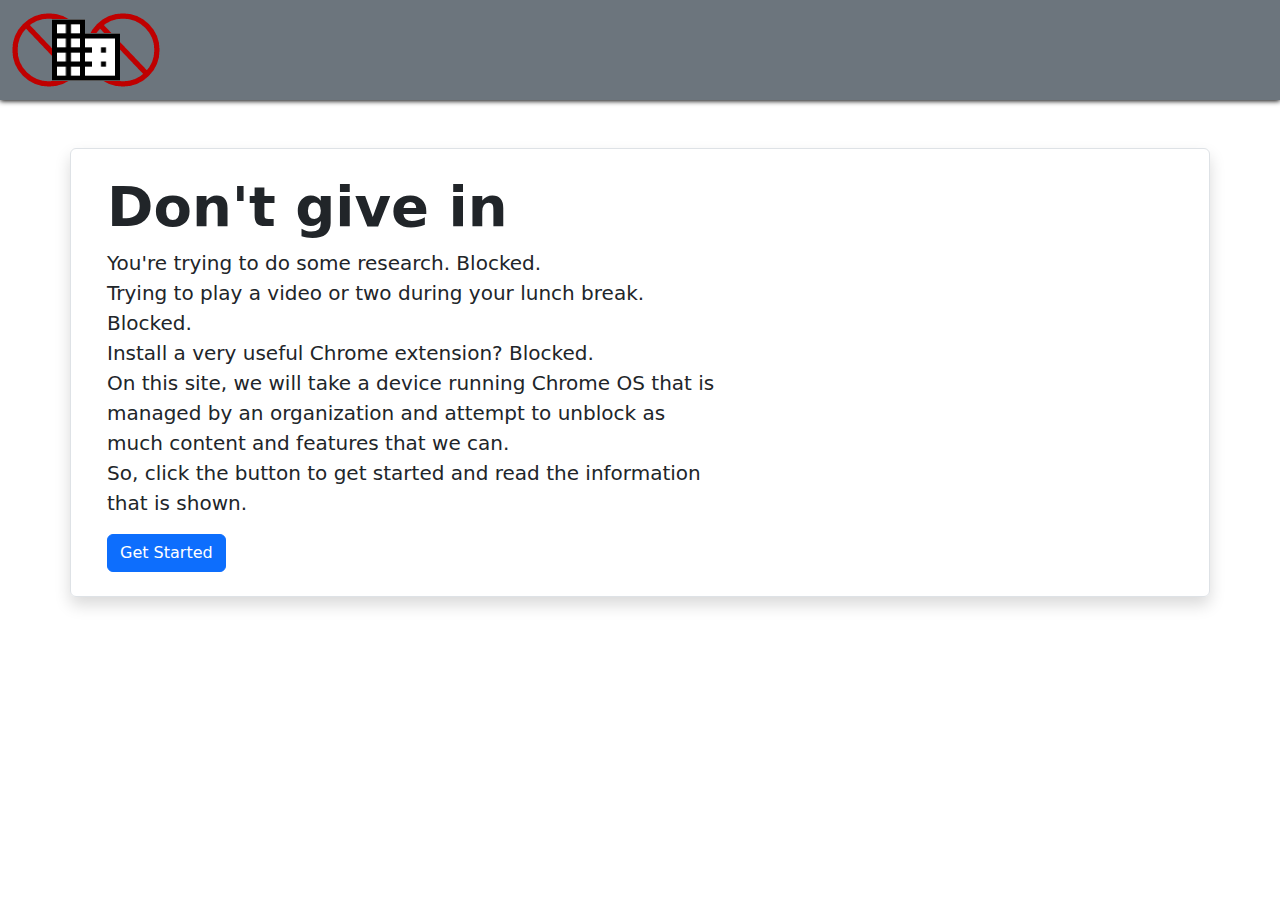
<file: pages/index.html>
<!DOCTYPE html>
<html lang="en">
  <head>
    <meta charset="UTF-8" />
    <meta http-equiv="X-UA-Compatible" content="IE=edge" />
    <meta name="viewport" content="width=device-width, initial-scale=1.0" />
    <title>Home - BlockCBlock</title>
    <link rel="stylesheet" href="/assets/bootstrap.min.css" />
    <link rel="stylesheet" href="/assets/main.css" />
  </head>
  <body>
    <nav class="navbar navbar-expand-lg navbar-dark bg-secondary main-navbar">
      <div class="container-fluid">
        <a class="navbar-brand" href="/"
          ><img src="/assets/main_logo.png" alt=""
        /></a>
        <button
          class="navbar-toggler"
          type="button"
          data-bs-toggle="collapse"
          data-bs-target="#navbarSupportedContent"
          aria-controls="navbarSupportedContent"
          aria-expanded="false"
          aria-label="Toggle navigation"
        >
          <span class="navbar-toggler-icon"></span>
        </button>
        <div class="collapse navbar-collapse" id="navbarSupportedContent">
          <ul class="navbar-nav me-auto mb-2 mb-lg-0"></ul>
        </div>
      </div>
    </nav>
    <div class="container my-5">
      <div class="row p-4 align-items-center border rounded-2 shadow">
        <div class="col-7">
          <h1 class="fw-bold display-4">Don't give in</h1>
          <p class="lead">
            You're trying to do some research. Blocked. <br />
            Trying to play a video or two during your lunch break. Blocked. <br />
            Install a very useful Chrome extension? Blocked.<br />
            On this site, we will take a device running Chrome OS that is managed by an organization and attempt to unblock as much content and features that we can.<br />
            So, click the button to get started and read the information that is shown.
          </p>
          <a class="btn btn-primary" href="/pages/getstarted.html">Get Started</a>
        </div>
      </div>
    </div>
  </body>
</html>
</file>
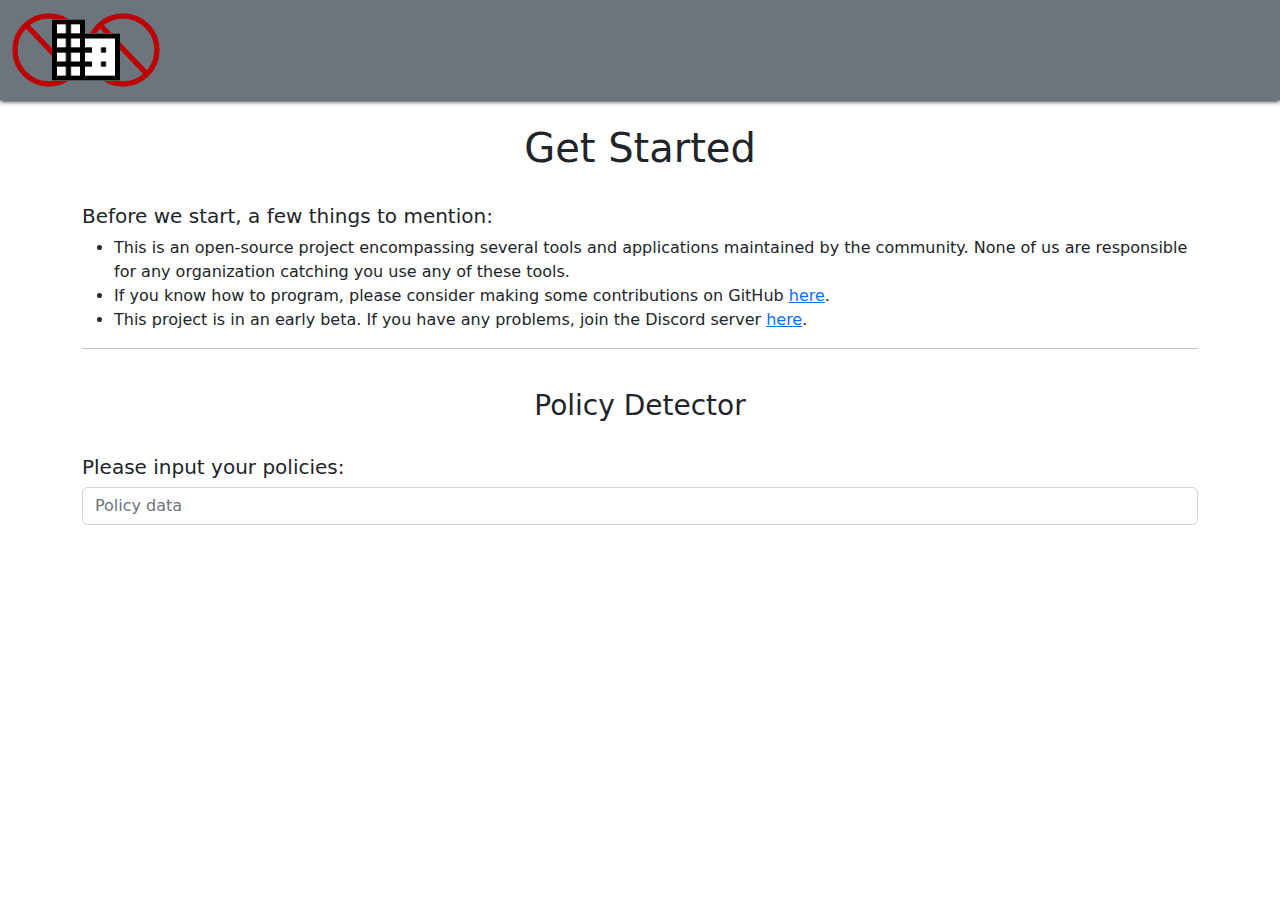
<file: pages/getstarted.html>
<!DOCTYPE html>
<html lang="en">
  <head>
    <meta charset="UTF-8" />
    <meta http-equiv="X-UA-Compatible" content="IE=edge" />
    <meta name="viewport" content="width=device-width, initial-scale=1.0" />
    <title>Get Started - BlockCBlock</title>
    <link rel="stylesheet" href="../assets/bootstrap.min.css" />
    <link rel="stylesheet" href="../assets/main.css" />
  </head>
  <body>
    <nav class="navbar navbar-expand-lg navbar-dark bg-secondary main-navbar">
      <div class="container-fluid">
        <a class="navbar-brand" href="/pages/index.html"
          ><img src="../assets/main_logo.png" alt=""
        /></a>
        <button
          class="navbar-toggler"
          type="button"
          data-bs-toggle="collapse"
          data-bs-target="#navbarSupportedContent"
          aria-controls="navbarSupportedContent"
          aria-expanded="false"
          aria-label="Toggle navigation"
        >
          <span class="navbar-toggler-icon"></span>
        </button>
        <div class="collapse navbar-collapse" id="navbarSupportedContent">
          <ul class="navbar-nav me-auto mb-2 mb-lg-0"></ul>
        </div>
      </div>
    </nav>
    <div class="container">
      <h1 id="getstarted" class="text-center p-4">Get Started</h1>
      <h5>Before we start, a few things to mention:</h5>
      <ul>
        <li>
          This is an open-source project encompassing several tools and applications maintained by the community. None of us are responsible for any organization catching you use any of these tools.
        </li>
        <li>
          If you know how to program, please consider making some contributions on GitHub <a href="https://github.com/BlockCBlockCreator/BlockCBlockWebsite">here</a>.
        </li>
        <li>
          This project is in an early beta. If you have any problems, join the Discord server <a href="javascript:alert('Discord server hasn't been created yet.');">here</a>.
        </li>
      </ul>
      <hr />
      <h3 class="text-center p-4">Policy Detector</h3>
      <h5>Please input your policies:</h5>
      <input type="text" class="form-control" placeholder="Policy data" id="policy">
    </div>
  </body>
</html>
</file>
<file: assets/main.css>
.main-navbar {
    position: sticky;
    box-shadow: 0 1px 5px rgba(0,0,0,128);
    top: 0;
}
</file>
